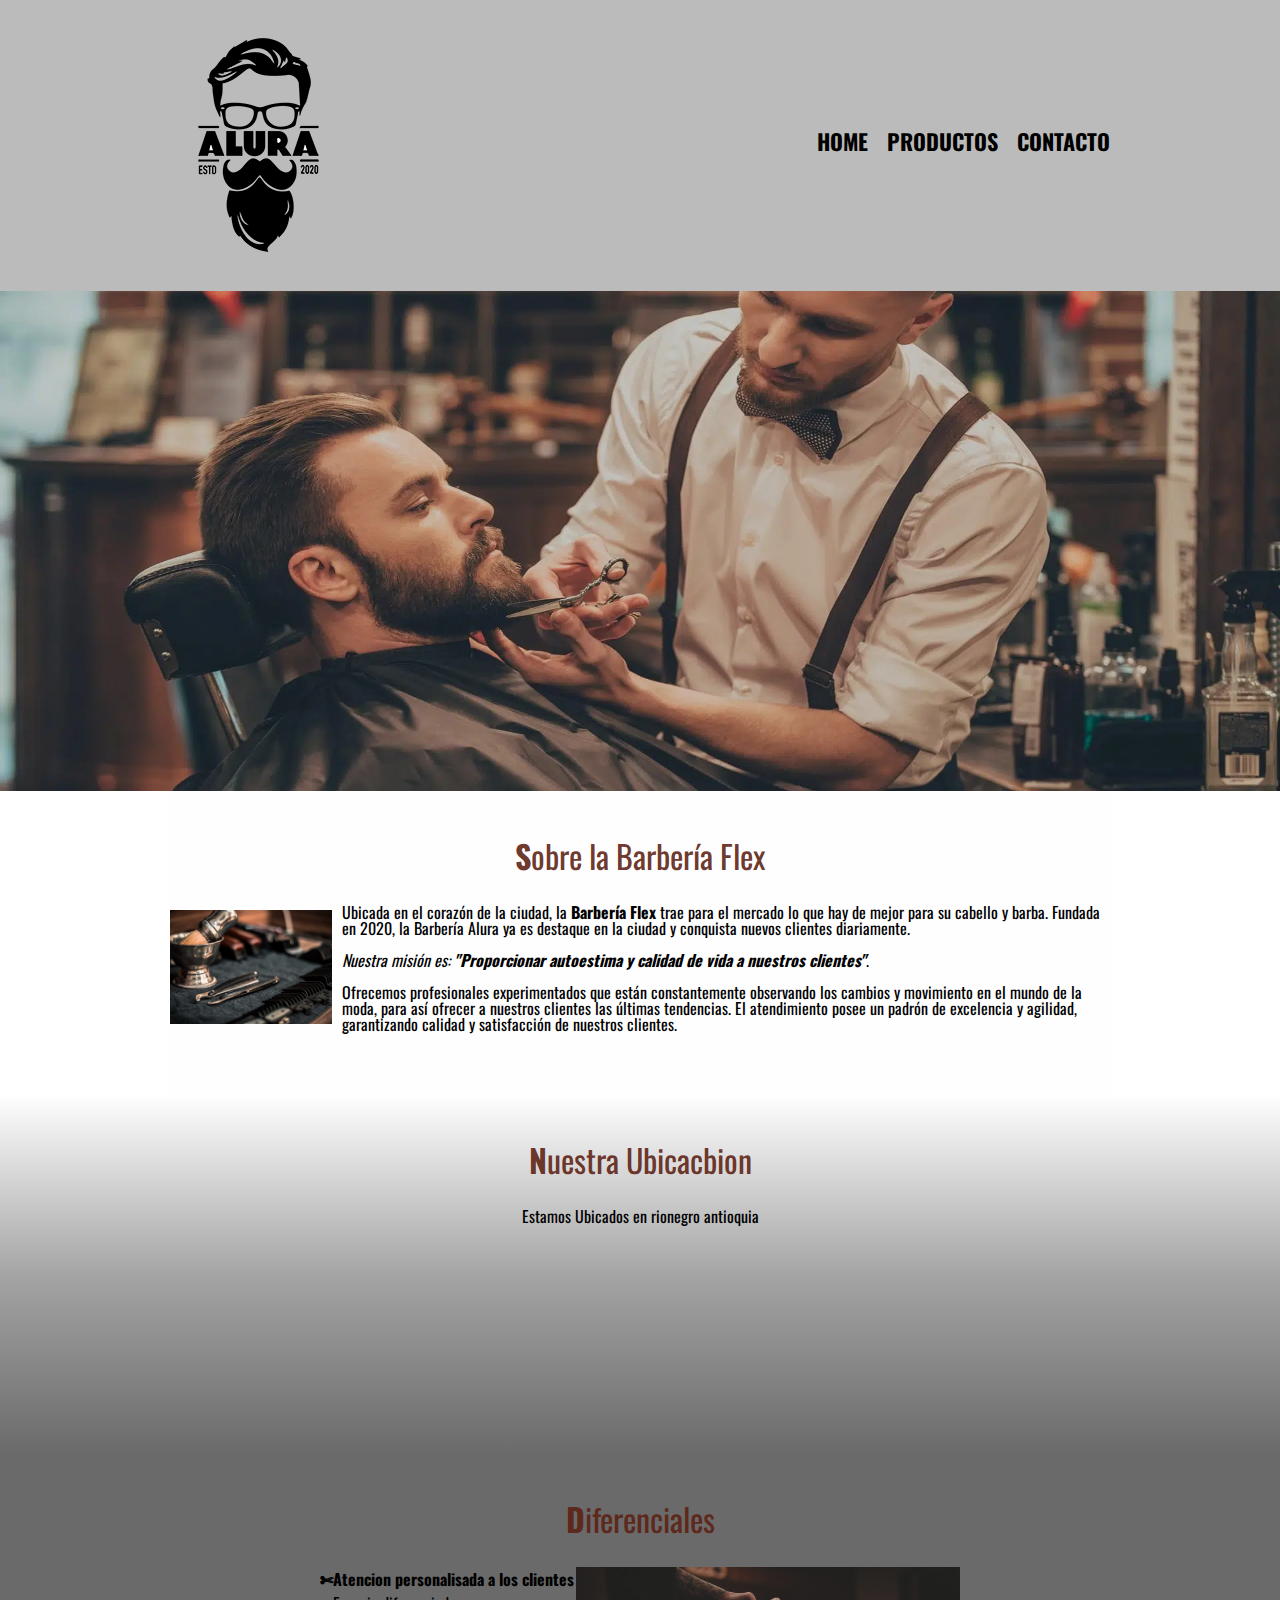
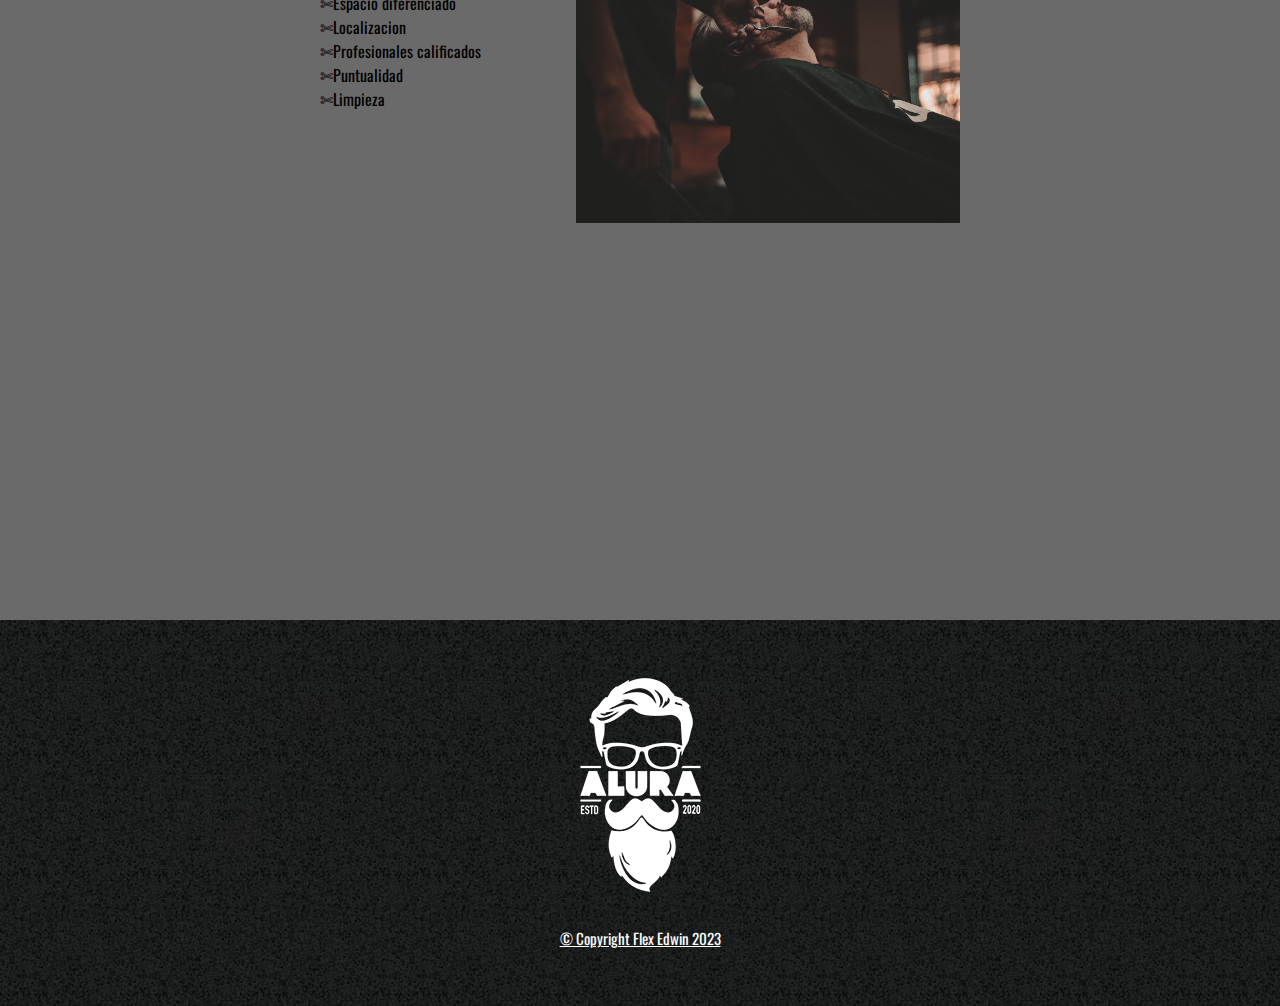
<file: index/index.html>
<!DOCTYPE html> 
<html lang="es">
    <head>
      <meta charset="UTF-8">
      <meta name="viewport" content="width=device-width"> 
      <title>BARBERIA FLEXEDWIN</title>
      <link rel="stylesheet" href="../reset/reset.css">
      <link rel="stylesheet" href="../style.css">
      <link rel="preconnect" href="https://fonts.googleapis.com">
      <link rel="preconnect" href="https://fonts.gstatic.com" crossorigin>
      <link href="https://fonts.googleapis.com/css2?family=Oswald&display=swap" rel="stylesheet"> 
    </head>

    <body>

      <header>
        <div class="caja">

          <h1> <img src="../imagenes/logo.png" alt="logo de la barberia flex"> </h1>

          <nav>
                        
            <ul>

              <li><a href="index.html">Home</a></li>
              <li><a href="../productos-barberia/productos-barberia.html">Productos</a></li>
              <li><a href="../contacto/contacto.html">Contacto</a></li>

            </ul>

          </nav>

        </div>
      </header>

      <img class="banner" src="../index/imagenes/banner.jpg" alt="banner">

      <main>
        <section class="principal">

          <h2 class="titulo-principal">Sobre la Barbería Flex</h2>

          <img class="utencilios" src="../index/imagenes/utencilios.jpg" alt="utencilios de un barbero">
  
          <p>Ubicada en el corazón de la ciudad, la <strong>Barbería Flex</strong> trae para el mercado lo que hay de mejor para su cabello y barba. Fundada en 2020, la Barbería Alura ya es destaque en la ciudad y conquista nuevos clientes diariamente.</p> 
    
          <p id="mision"><em>Nuestra misión es: <strong>"Proporcionar autoestima y calidad de vida a nuestros clientes"</strong></em>.</p>
    
          <p>Ofrecemos profesionales experimentados que están constantemente observando los cambios y movimiento en el mundo de la moda, para así ofrecer a nuestros clientes las últimas tendencias. El atendimiento posee un padrón de excelencia y agilidad, garantizando calidad y satisfacción de nuestros clientes.</p> 
        
        </section>

        <section class="mapa">

          <h3 class="titulo-principal">Nuestra Ubicacbion</h3>
          <p>Estamos Ubicados en rionegro antioquia</p>
          <div class="mapa-contenido">
            <iframe src="https://www.google.com/maps/embed?pb=!1m18!1m12!1m3!1d3966.871827480474!2d-75.39027771492833!3d6.1479113115452!2m3!1f0!2f0!3f0!3m2!1i1024!2i768!4f13.1!3m3!1m2!1s0x8e469fb726287561%3A0x1ada2fcafd53f983!2sBarberia!5e0!3m2!1ses!2sco!4v1684627415007!5m2!1ses!2sco" width="100%"  height="300%" style="border:0;" allowfullscreen="" loading="lazy" referrerpolicy="no-referrer-when-downgrade"></iframe>
          </div>
          
        </section>
  
        <section class="diferenciales">
        
          <h3 class="titulo-principal">Diferenciales</h3>

          <div class="contenido-diferenciales">

            <ul class="lista-diferenciales">
  
              <li class="items">Atencion personalisada a los clientes </li>
              <li class="items">Espacio diferenciado</li>
              <li class="items">Localizacion</li>
              <li class="items">Profesionales calificados</li>
              <li class="items">Puntualidad</li>
              <li class="items">Limpieza</li> 
     
             </ul><img src="../index/imagenes/diferenciales.jpg" alt="diferenciales" class="imagen-diferenciales">

          </div>

          <div class="video">
            <iframe width="100%" height="315" src="https://www.youtube.com/embed/G6l4ja6pnIs" title="YouTube video player" frameborder="0" allow="accelerometer; autoplay; clipboard-write; encrypted-media; gyroscope; picture-in-picture; web-share" allowfullscreen></iframe>
  
          </div>
        
        </section>
        
      </main>

      <footer>
        <img src="../imagenes/logo-blanco.png" alt="logo de la barberia flex">
        <p class="Copyright">&copy Copyright Flex Edwin 2023</p>
      </footer>

      
    </body>
</html>
</file>
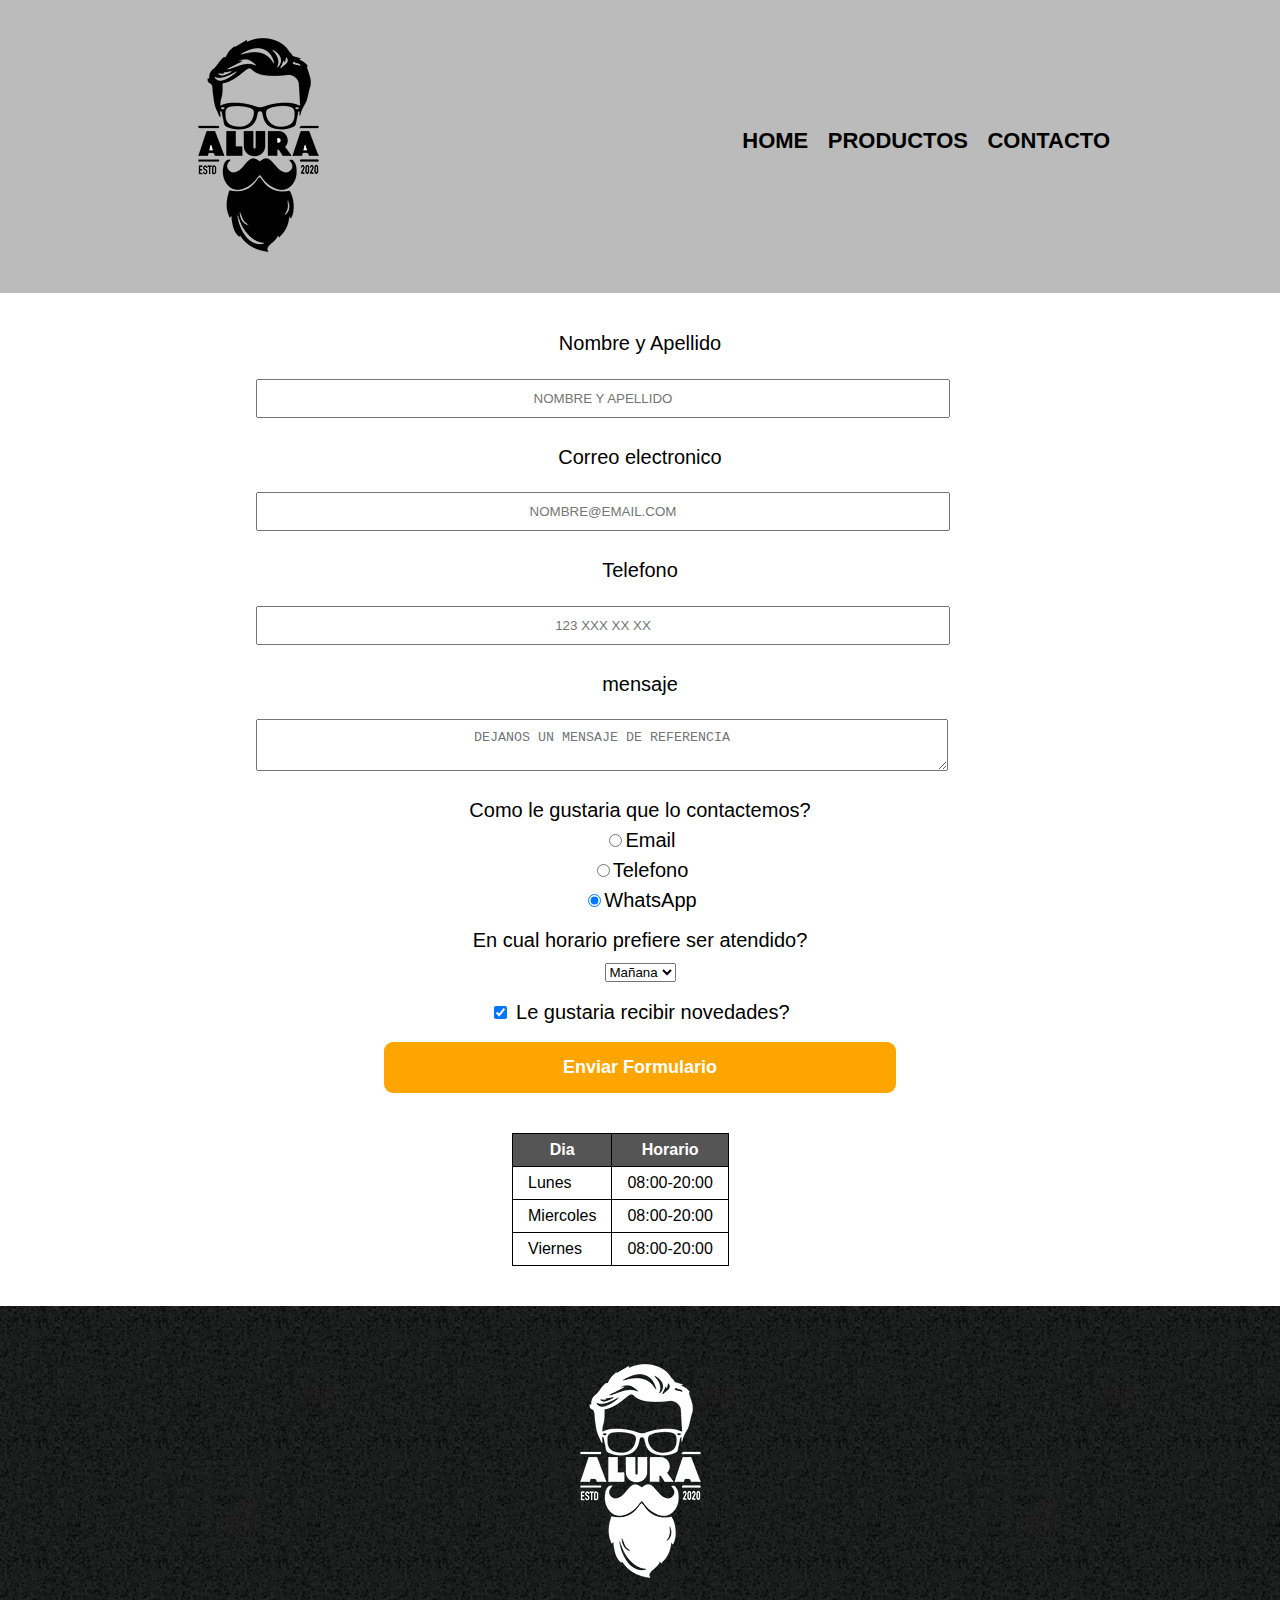
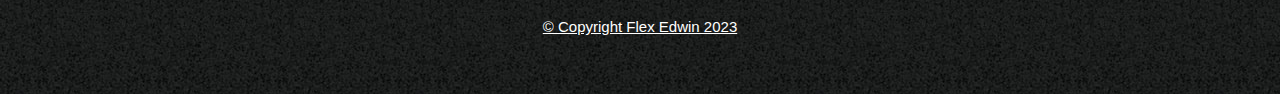
<file: contacto/contacto.html>
<!DOCTYPE html>
<html>


    <head>
        <meta charset="UTF-8">
        <title>Contacto FLEX</title>
        <link rel="stylesheet" href="../reset/reset.css">
        <link rel="stylesheet" href="../style.css">
        
    </head>

    <body>
        <header>
            <div class="caja">

                <h1> <img src="../imagenes/logo.png" alt="logo de la barberia flex"> </h1>
                <nav>

                    <ul>
                        <li><a href="../index/index.html">Home</a></li>
                        <li><a href="../productos-barberia/productos-barberia.html">Productos</a></li>
                        <li><a href="../contacto/contacto.html">Contacto</a></li>
                    </ul>

                </nav>


            </div>
                        
        </header>

        <main>
            
            <form>
                <label for="nomreapellido">Nombre y Apellido</label>
                <input type="text" id="nomreapellido" class="input-padron" required placeholder="NOMBRE Y APELLIDO">

                <label for="correoelectronico">Correo electronico</label>
                <input type="email" id="correoelectronico"class="input-padron" required placeholder="NOMBRE@EMAIL.COM">

                <label for="telefono">Telefono</label>
                <input type="tel" id="telefono"class="input-padron" required placeholder="123 XXX XX XX">

                <label for="mensaje">mensaje</label>
                <textarea cols="70" id="mensaje"class="input-padron" required placeholder="DEJANOS UN MENSAJE DE REFERENCIA"></textarea>

                <fieldset>
                    <legend>Como le gustaria que lo contactemos?</legend>

                    <label for="radio-email"><input type="radio" name="contacto" value="Email" id="radio-email">Email</label>
                    
                
                    <label for="radio-telefono"><input type="radio" name="contacto" value="Telefono" id="radio-telefono">Telefono</label>
                    

                    <label for="radio-whatsapp"><input type="radio" name="contacto" value="WhatsApp" id="radio-whatsapp" checked>WhatsApp</label>
                
                </fieldset>
                
                <fieldset>
                    <legend>En cual horario prefiere ser atendido?</legend>
                
                    <select>
                        <option>Mañana</option>
                        <option>Tarde</option>
                        <option>Noche</option>
                    </select>

                </fieldset>
                

                <label class="checkbox"><input type="checkbox" checked> Le gustaria recibir novedades? </label>

                <input type="submit" value="Enviar Formulario" class="enviar">
                

            </form>

            <table>
                <thead>
                    <tr>
                        <th>Dia</th>
                        <th>Horario</th>
                    </tr>                    
                </thead>
                
                <tbody>
                    <tr>
                        <td>Lunes </td>
                        <td>08:00-20:00</td>
                    </tr>
    
                    <tr>
                        <td>Miercoles</td>
                        <td>08:00-20:00</td>
                    </tr>
    
                    <tr>
                        <td>Viernes</td>
                        <td>08:00-20:00</td>
                    </tr>
                </tbody>

                
            </table>

        </main>

        <footer>
            <img src="../imagenes/logo-blanco.png" alt="logo de la barberia flex">
            <p class="Copyright">&copy Copyright Flex Edwin 2023</p>
        </footer>


    </body>


</html>
</file>
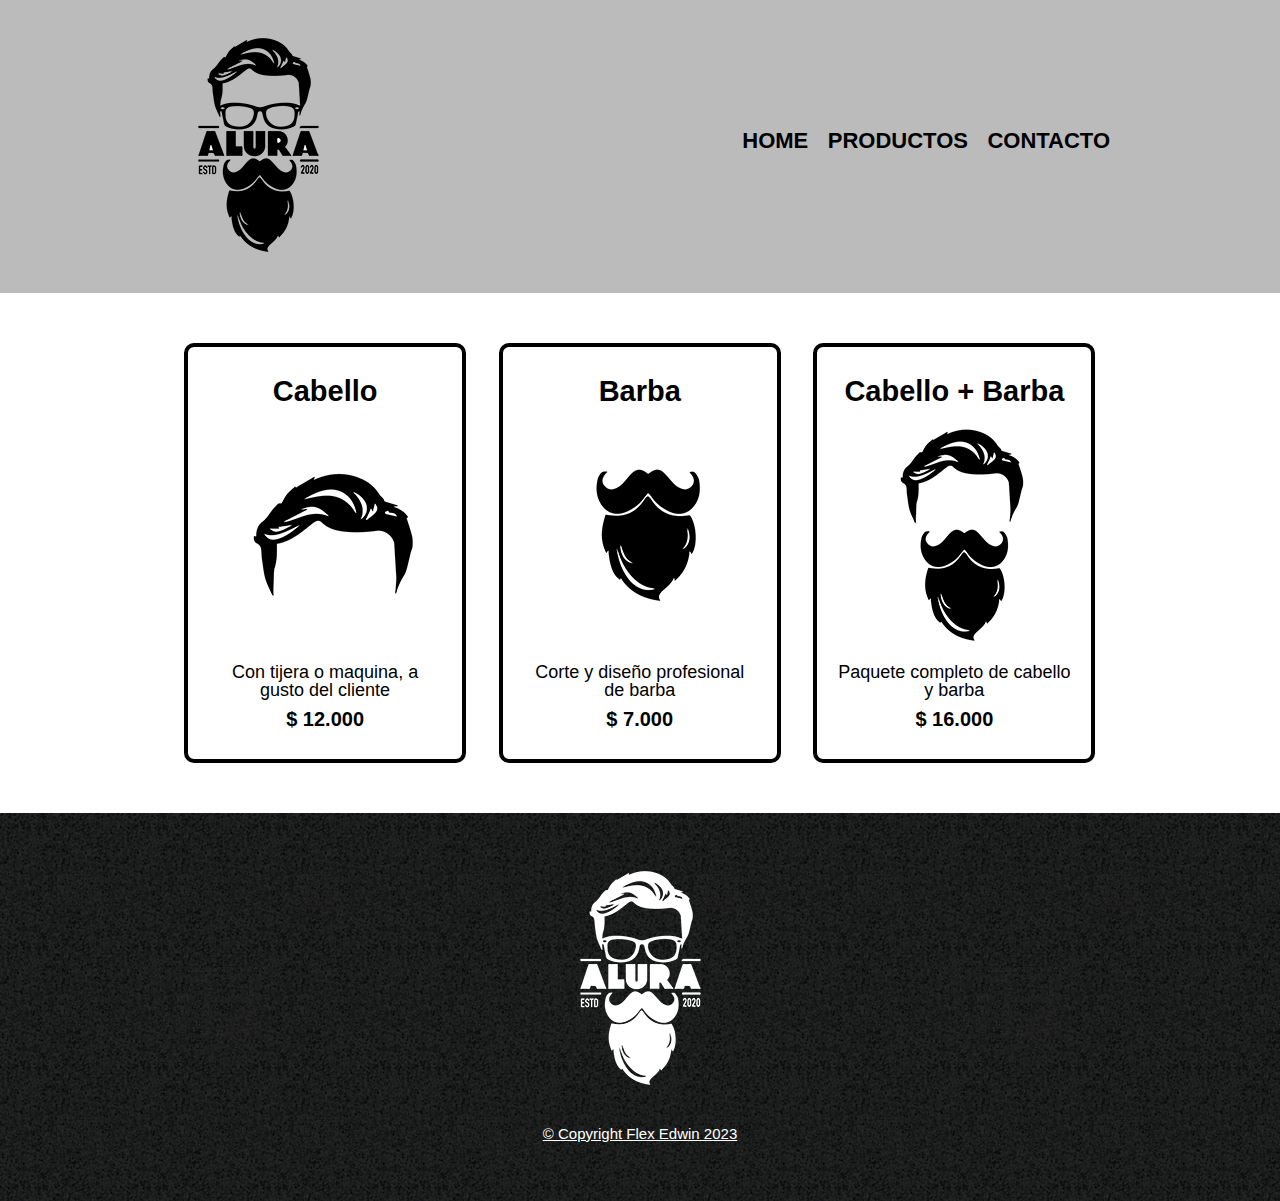
<file: productos-barberia/productos-barberia.html>
<!DOCTYPE html>

<html>
    <head>
        <meta charset="UTF-8">
        <title>PRODUCTOS - BARBERIA FLEX</title>
        <link rel="stylesheet" href="../reset/reset.css">
        <link rel="stylesheet" href="../style.css">
        
    </head>

    <body>
        <header>
            <div class="caja">

                <h1> <img src="../imagenes/logo.png"> </h1>
                <nav>

                    <ul>
                        <li><a href="../index/index.html">Home</a></li>
                        <li><a href="../productos-barberia/productos-barberia.html">Productos</a></li>
                        <li><a href="../contacto/contacto.html">Contacto</a></li>
                    </ul>

                </nav>


            </div>
            

            
        </header>

        <main>
            <ul class="productos">
                <li>
                    <h2>Cabello</h2>
                    <img src="../productos-barberia/imagenes/cabello.jpg">
                    <p class="producto_descripcion">Con tijera o maquina, a gusto del cliente</p>
                    <p class="producto_precio">$ 12.000</p>
                </li>

                <li>
                    <h2>Barba</h2>
                    <img src="../productos-barberia/imagenes/barba.jpg">
                    <p class="producto_descripcion">Corte y diseño profesional de barba</p>
                    <p class="producto_precio">$ 7.000</p>
                </li>

                <li>
                    <h2>Cabello + Barba</h2>
                    <img src="../productos-barberia/imagenes/cabello+barba.jpg">
                    <p class="producto_descripcion">Paquete completo de cabello y barba</p>
                    <p class="producto_precio">$ 16.000</p>
                </li>
            </ul>       
        </main>

        <footer>
            <img src="../imagenes/logo-blanco.png">
            <p class="Copyright">&copy Copyright Flex Edwin 2023</p>
        </footer>


    </body>

</html>
</file>
<file: style.css>
body{
    font-family: 'Oswald', sans-serif;    
}

header {
    background-color: #bbbbbb;
    padding: 20px 0;
}

.caja {
    width: 940px;
    position: relative;
    margin: 0 auto;
}

nav {
    position: absolute;
    top: 110px;
    right: 0;
}

nav li {
    display: inline;
    margin: 0 0 0 15px;
    
}

nav a {
    text-transform: uppercase;
    color: black;
    font-weight: bold;
    font-size: 22px;
    text-decoration: none;    
}

nav a:hover{
    color: #f0a510;
    text-decoration: underline;
}

.productos{
    width: 940px;
    margin: 0 auto;
    padding: 50px;
}

.productos li {
    position: relative;
    display: inline-block;
    text-align: center;
    width: 30%;
    vertical-align: top;
    margin: 0 1.5%;
    padding: 30px 20px;
    box-sizing: border-box;
    border: 4px solid #000000;
    border-radius: 10px;
}

.productos li:hover{
    border-color: #f0a510;
} 

.productos li:active{
    border-color: green;
}

.productos h2{
    font-size: 29px;
    font-weight: bold;
    height: 33px;
}

.productos li:hover h2{
    font-size: 33px;
}

.producto_descripcion {
    font-size: 18px;
}

.producto_precio {
    margin-top: 10px;
    font-size: 20px;
    font-weight: bold;
}

footer{
    padding: 40px;
    width: auto;
    text-align: center;
    background: url(imagenes/background-footer.jpg);
}

.Copyright {
    color: #FFFFFF;
    text-decoration: underline;
    font-size: 15px;
    margin: 20px;
}


form {
    margin: 40px 0;    
}


form label, form legend, form fieldset{
    display: block;
    font-size: 20px;
    margin: 0 0 10px;
    text-align: center;
}

.input-padron{
    display: block;
    margin: 2% 20% 29px;
    padding: 10px 25px;
    width: 50%;
    text-align: center;
}

.checkbox {
    margin: 20px 0;
}

.enviar {
    width: 40%;
    padding: 15px 0;
    font-size: 18px;
    font-weight: bold;
    color: white;
    background-color: orange;
    border: none;
    border-radius: 9px;
    transition: 1s all;
    cursor: pointer;
    margin: 0 30%;
    
}
 .enviar:hover{
    background: darkorange;
    transform: scale(1.10);

 }

 table{
    margin: 40px 40%;
 }

 thead{
    background: #555555;
    color: white;
    font-weight: bold;
 }

 td, th{
    border: 1px solid #000000;
    padding: 8px 15px;
    
 }

 /*css para nuestra home*/

 .banner{
    width: 100%;
    height: 500px;
 }

.principal{
    padding: 3em 0;
    background: #fefefe;
    width: 940px;
    margin: 0 auto;
}

 .titulo-principal{
    text-align: center;
    font-size: 2em;
    margin: 0 0 1em;
    clear: left;
    color: rgb(92 32 18 / 90%)
 }


 .titulo-principal:first-letter{
    font-weight: bold;
 }

 .principal p{
    margin: 0 0 1em;
 }

 .principal strong{
    font-weight: bold;

 }
 .principal em{
    font-style: italic;
 }

 .utencilios{
    width: calc(20% - (26px));
    height: 114px;
    float: left;
    margin: 6px 10px 10px 0;

 }

 .mapa {
    padding: 3em 0;
    background: linear-gradient(#fefefe,#a5a4a4,#6b6a6a);
 }
 
 .mapa-contenido{
    width: 940px;
    margin: 0 auto;
 }

 .mapa p {
    margin: 0 0 2em 0;
    text-align: center;
 }

 .diferenciales{
    background: #6b6a6a;
    padding: 3em 0;
 }

 .contenido-diferenciales{
    width: 640px;
    margin: 0 auto;
 }

 .lista-diferenciales{
    width: 40%;
    display: inline-block;
    vertical-align: top;
 }


 .items{
    line-height: 1.5;
 }


 .items:nth-child(1){
    font-weight: bold;
 }

 .items::before{
    content: "✄";
 }

 .imagen-diferenciales {
    width: 60%;
    opacity: 85%;
    transition: 1s all;
 }

 .imagen-diferenciales:hover{
    opacity: 100%;
    box-shadow: 0px 0px 30px -3px rgba(232,202,203,1);
    transition: 400ms;
 }

 .video{
    /*background: linear-gradient(#888888, #5e5e5e,#111111);*/    
    width: 560px;
    margin: 1em auto;
 }

 @media screen and (max-widht:480px){
    
    h1{
        text-align: center;
    }

    nav{
        position: static;
    }

    .caja, .principal, .mapa-contenido, .contenido-diferenciales, .video{
        width: auto;
    }

    .principal p{
        margin: 0 0 5em;
     }

    .lista-diferenciales, .imagen-diferenciales{
        width: 100%;
    }
 }
</file>
